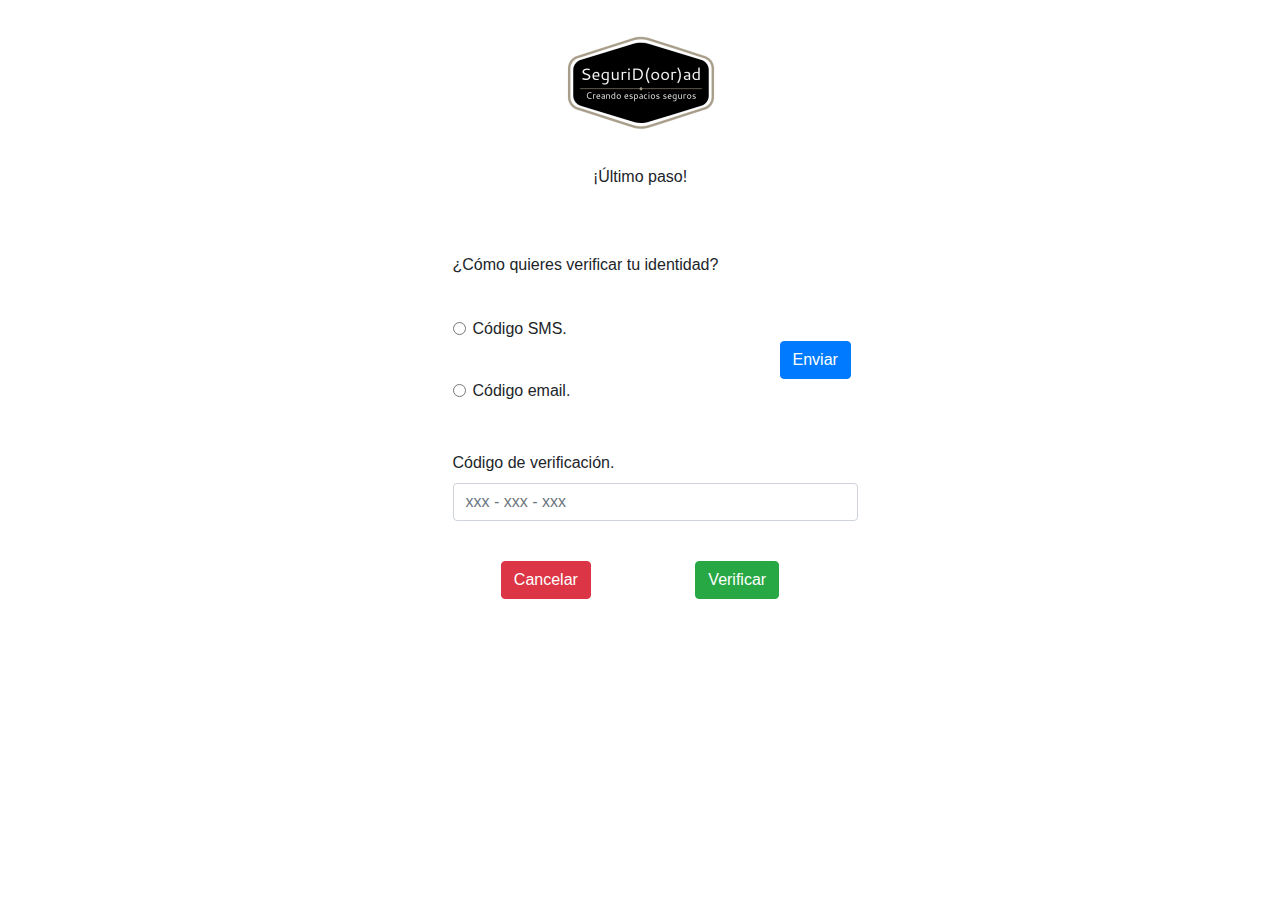
<file: confirmUser.html>
<!DOCTYPE html>
<html lang="en" dir="ltr">
  <head>
    <meta charset="utf-8">
    <link rel="stylesheet" href="https://stackpath.bootstrapcdn.com/bootstrap/4.4.1/css/bootstrap.min.css" integrity="sha384-Vkoo8x4CGsO3+Hhxv8T/Q5PaXtkKtu6ug5TOeNV6gBiFeWPGFN9MuhOf23Q9Ifjh" crossorigin="anonymous">
    <link rel="stylesheet" href="./styles/style.css">
    <title>SeguriD(oor)ad</title>
  </head>
  <body>

    <div class="container-fluid">
      <img src="./images/logo.png">
      <p>¡Último paso!</p>
      <br>
      <br>
    </div>


    <div class="container">
      <p>¿Cómo quieres verificar tu identidad?</p>
      <br>
        <div class="form-check">
          <input class="form-check-input" type="radio" id="smsRadio" value="smsOption" name="tipo">
          <label class="form-check-label" for="smsRadio">
            Código SMS.
          </label>
        </div>
        <button type="button" id="sendConfirmationCode" class="btn btn-primary">Enviar</button>
        <div class="form-check">
          <input class="form-check-input" type="radio" id="emailRadio" value="emailOption" name="tipo">
          <label class="form-check-label" for="emailRadio" >
            Código email.
          </label>
        </div>
    </div>
    <br>
    <br>

    <div class="container">
      <form>
        <div class="form-group">
          <label for="ultimateCodeV">Código de verificación.</label>
          <input type="text" id="ultimateCodeV" placeholder="xxx - xxx - xxx" class="form-control">
        </div>
      </form>
    </div>
    <br>
    <div class="container-md">
      <div class="row">
        <div class="col">
          <button type="button" id="cancelVerificationButton" class="btn btn-danger">Cancelar</button>
          <a href="./selectLogIn.html" id="verifButton"><button type="button" id="verificationButton" class="btn btn-success">Verificar</button></a>
        </div>
      </div>
    </div>


<script src="https://code.jquery.com/jquery-3.4.1.slim.min.js" integrity="sha384-J6qa4849blE2+poT4WnyKhv5vZF5SrPo0iEjwBvKU7imGFAV0wwj1yYfoRSJoZ+n" crossorigin="anonymous"></script>
<script src="https://cdn.jsdelivr.net/npm/popper.js@1.16.0/dist/umd/popper.min.js" integrity="sha384-Q6E9RHvbIyZFJoft+2mJbHaEWldlvI9IOYy5n3zV9zzTtmI3UksdQRVvoxMfooAo" crossorigin="anonymous"></script>
<script src="https://stackpath.bootstrapcdn.com/bootstrap/4.4.1/js/bootstrap.min.js" integrity="sha384-wfSDF2E50Y2D1uUdj0O3uMBJnjuUD4Ih7YwaYd1iqfktj0Uod8GCExl3Og8ifwB6" crossorigin="anonymous"></script>
  </body>
</html>
</file>
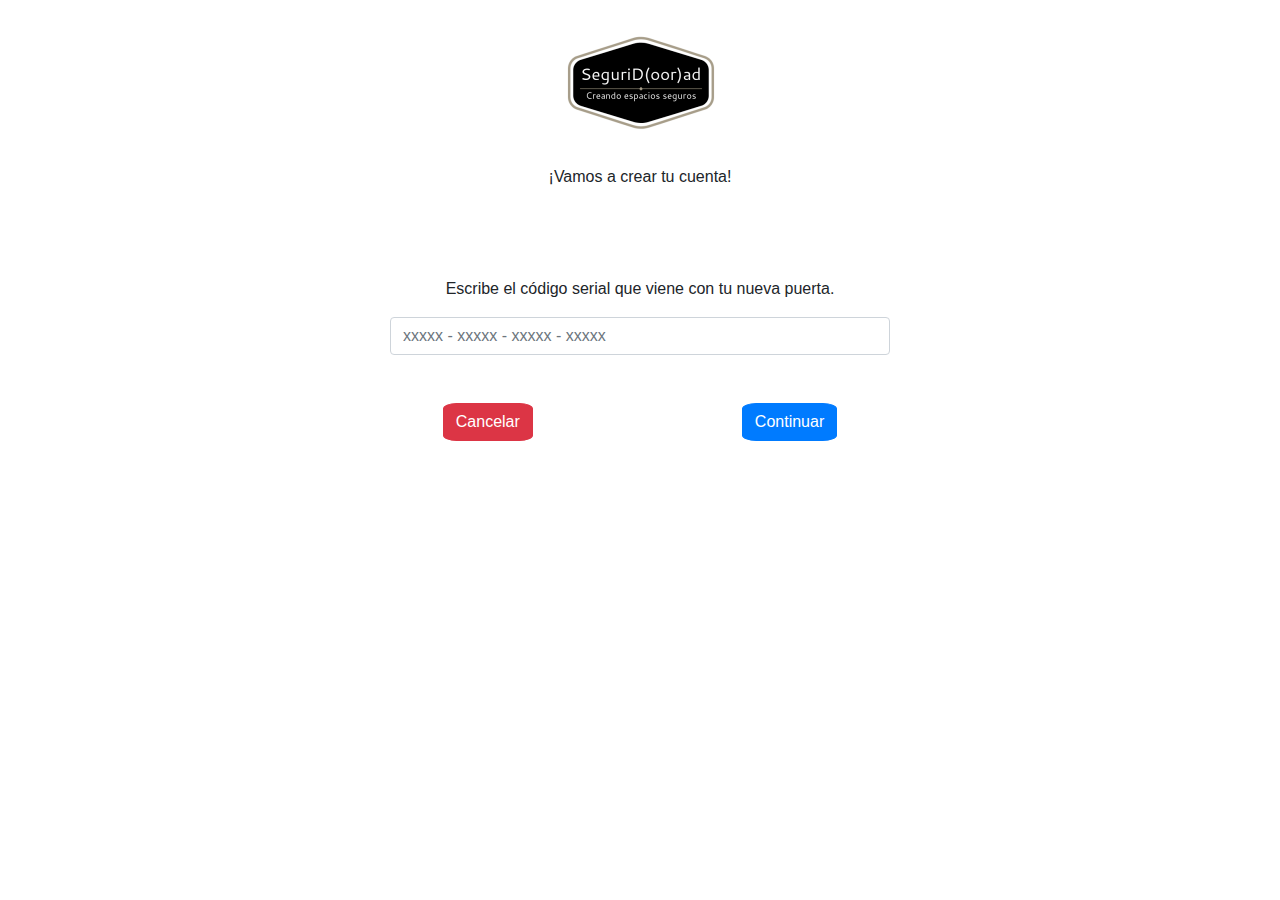
<file: firstSignUp.html>
<!DOCTYPE html>
<html lang="en" dir="ltr">
  <head>
    <meta charset="utf-8">
    <link rel="stylesheet" href="https://stackpath.bootstrapcdn.com/bootstrap/4.4.1/css/bootstrap.min.css" integrity="sha384-Vkoo8x4CGsO3+Hhxv8T/Q5PaXtkKtu6ug5TOeNV6gBiFeWPGFN9MuhOf23Q9Ifjh" crossorigin="anonymous">
    <link rel="stylesheet" href="./styles/style.css">
    <title>SeguriD(oor)ad</title>
  </head>
  <body>

    <div class="container-fluid">
      <div class="row">
        <div class="col-md">
          <div class="form-group">
            <img src="./images/logo.png">
            <p>¡Vamos a crear tu cuenta!</p>
            <br>
            <br>
            <br>
            <p>Escribe el código serial que viene con tu nueva puerta.</p>
            <input type="text" class="form-control" id="serialNumberInput" placeholder="xxxxx - xxxxx - xxxxx - xxxxx">
            <br>
            <br>
            <div>
              <div class="btn-group" role="group">
                <button type="button" class="btn btn-danger" id="cancelButton">Cancelar</button>
                <a href="./formSignUp.html"><button type="button" class="btn btn-primary" id="continueButton" href="./formSignUp.html">Continuar</button></a>
              </div>
            </div>
          </div>
        </div>
        </div>
      </div>


<script src="https://code.jquery.com/jquery-3.4.1.slim.min.js" integrity="sha384-J6qa4849blE2+poT4WnyKhv5vZF5SrPo0iEjwBvKU7imGFAV0wwj1yYfoRSJoZ+n" crossorigin="anonymous"></script>
<script src="https://cdn.jsdelivr.net/npm/popper.js@1.16.0/dist/umd/popper.min.js" integrity="sha384-Q6E9RHvbIyZFJoft+2mJbHaEWldlvI9IOYy5n3zV9zzTtmI3UksdQRVvoxMfooAo" crossorigin="anonymous"></script>
<script src="https://stackpath.bootstrapcdn.com/bootstrap/4.4.1/js/bootstrap.min.js" integrity="sha384-wfSDF2E50Y2D1uUdj0O3uMBJnjuUD4Ih7YwaYd1iqfktj0Uod8GCExl3Og8ifwB6" crossorigin="anonymous"></script>
  </body>
</html>
</file>
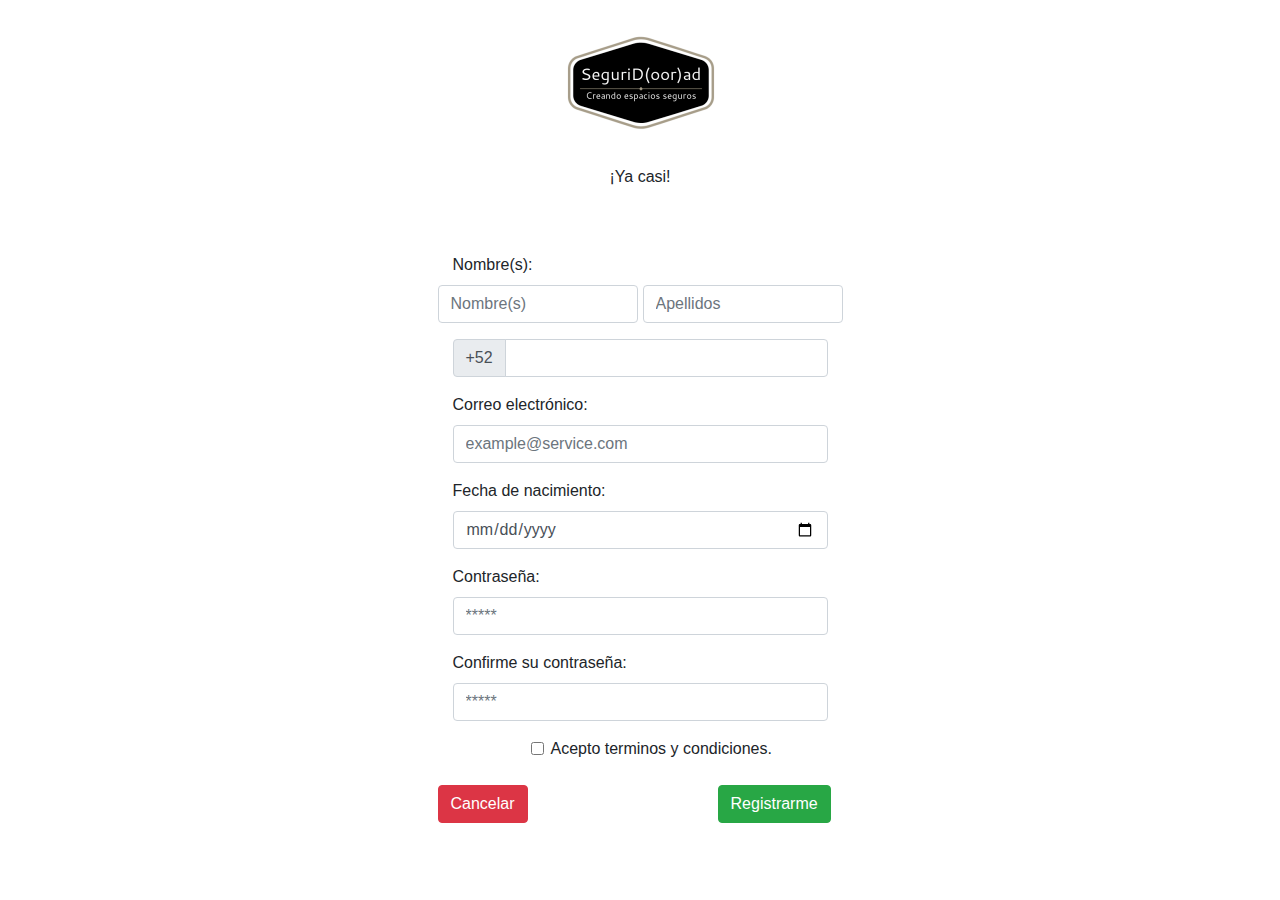
<file: formSignUp.html>
<!DOCTYPE html>
<html lang="en" dir="ltr">

<head>
  <meta charset="utf-8">
  <link rel="stylesheet" href="https://stackpath.bootstrapcdn.com/bootstrap/4.4.1/css/bootstrap.min.css" integrity="sha384-Vkoo8x4CGsO3+Hhxv8T/Q5PaXtkKtu6ug5TOeNV6gBiFeWPGFN9MuhOf23Q9Ifjh" crossorigin="anonymous">
  <link rel="stylesheet" href="./styles/style.css">
  <title>SeguriD(oor)ad</title>
</head>

<body>


  <div class="container-fluid">
    <div class="row">
      <div class="col-md">
        <div>
          <img src="./images/logo.png">
          <p>¡Ya casi!</p>
        </div>
        <br>
        <br>
      </div>
    </div>
  </div>


  <div class="container">
    <div class="row">
      <div class="col">
        <form>  <!--Formulario-->
          <label for="firstName">Nombre(s):</label>
          <div class="row">
            <div class="form-group">
              <input type="text" class="form-control" id="firstName" placeholder="Nombre(s)">
            </div>
            <div>
              <input type="text" class="form-control" id="lastName" placeholder="Apellidos">
            </div>
          </div>

          <div class="form-group">
            <div class="input-group mb-3">
              <div class="input-group-prepend">
                <span class="input-group-text" id="basic-addon1">+52</span>
              </div>
              <input type="number" id="phoneNumber" class="form-control">
            </div>
          </div>
          <div class="form-group">
            <label for="email">Correo electrónico:</label>
            <input type="text" class="form-control" id="email" placeholder="example@service.com">
          </div>
          <div class="form-group">
            <label for="birthDay">Fecha de nacimiento:</label>
            <input type="date" class="form-control" id="birthDay">
          </div>
          <div class="form-group">
            <label for="password">Contraseña:</label>
            <input type="password" class="form-control" placeholder="*****" id="password">
          </div>
          <div class="form-group">
            <label for="confirmPassword" class="labelAlign">Confirme su contraseña:</label>
            <input type="password" class="form-control" placeholder="*****" id="confirmPassword">
          </div>
        </form>
        <!--Formulario-->
      </div>
    </div>
  </div>

<div class="container">
  <div class="row">
    <div class="col">
      <div class="form-check">
        <input class="form-check-input" type="checkbox" value="" id="formCheck">
        <label class="form-check-label" for="formCheck" id="labelFormCheck">
          Acepto terminos y condiciones.
        </label>
      </div>
    </div>
  </div>
</div>
<br>
  <div class="container">
    <div class="row">
      <div class="col">
        <div class="row">
          <a href="./firstSignUp.html"><button type="button" class="btn btn-danger" id="cancelRegister">Cancelar</button></a>
          <a href="./confirmUser.html"><button type="submit" class="btn btn-success" id="register">Registrarme</button></a>
        </div>
      </div>
    </div>
  </div>


  <script src="https://code.jquery.com/jquery-3.4.1.slim.min.js" integrity="sha384-J6qa4849blE2+poT4WnyKhv5vZF5SrPo0iEjwBvKU7imGFAV0wwj1yYfoRSJoZ+n" crossorigin="anonymous"></script>
  <script src="https://cdn.jsdelivr.net/npm/popper.js@1.16.0/dist/umd/popper.min.js" integrity="sha384-Q6E9RHvbIyZFJoft+2mJbHaEWldlvI9IOYy5n3zV9zzTtmI3UksdQRVvoxMfooAo" crossorigin="anonymous"></script>
  <script src="https://stackpath.bootstrapcdn.com/bootstrap/4.4.1/js/bootstrap.min.js" integrity="sha384-wfSDF2E50Y2D1uUdj0O3uMBJnjuUD4Ih7YwaYd1iqfktj0Uod8GCExl3Og8ifwB6" crossorigin="anonymous"></script>
</body>

</html>
</file>
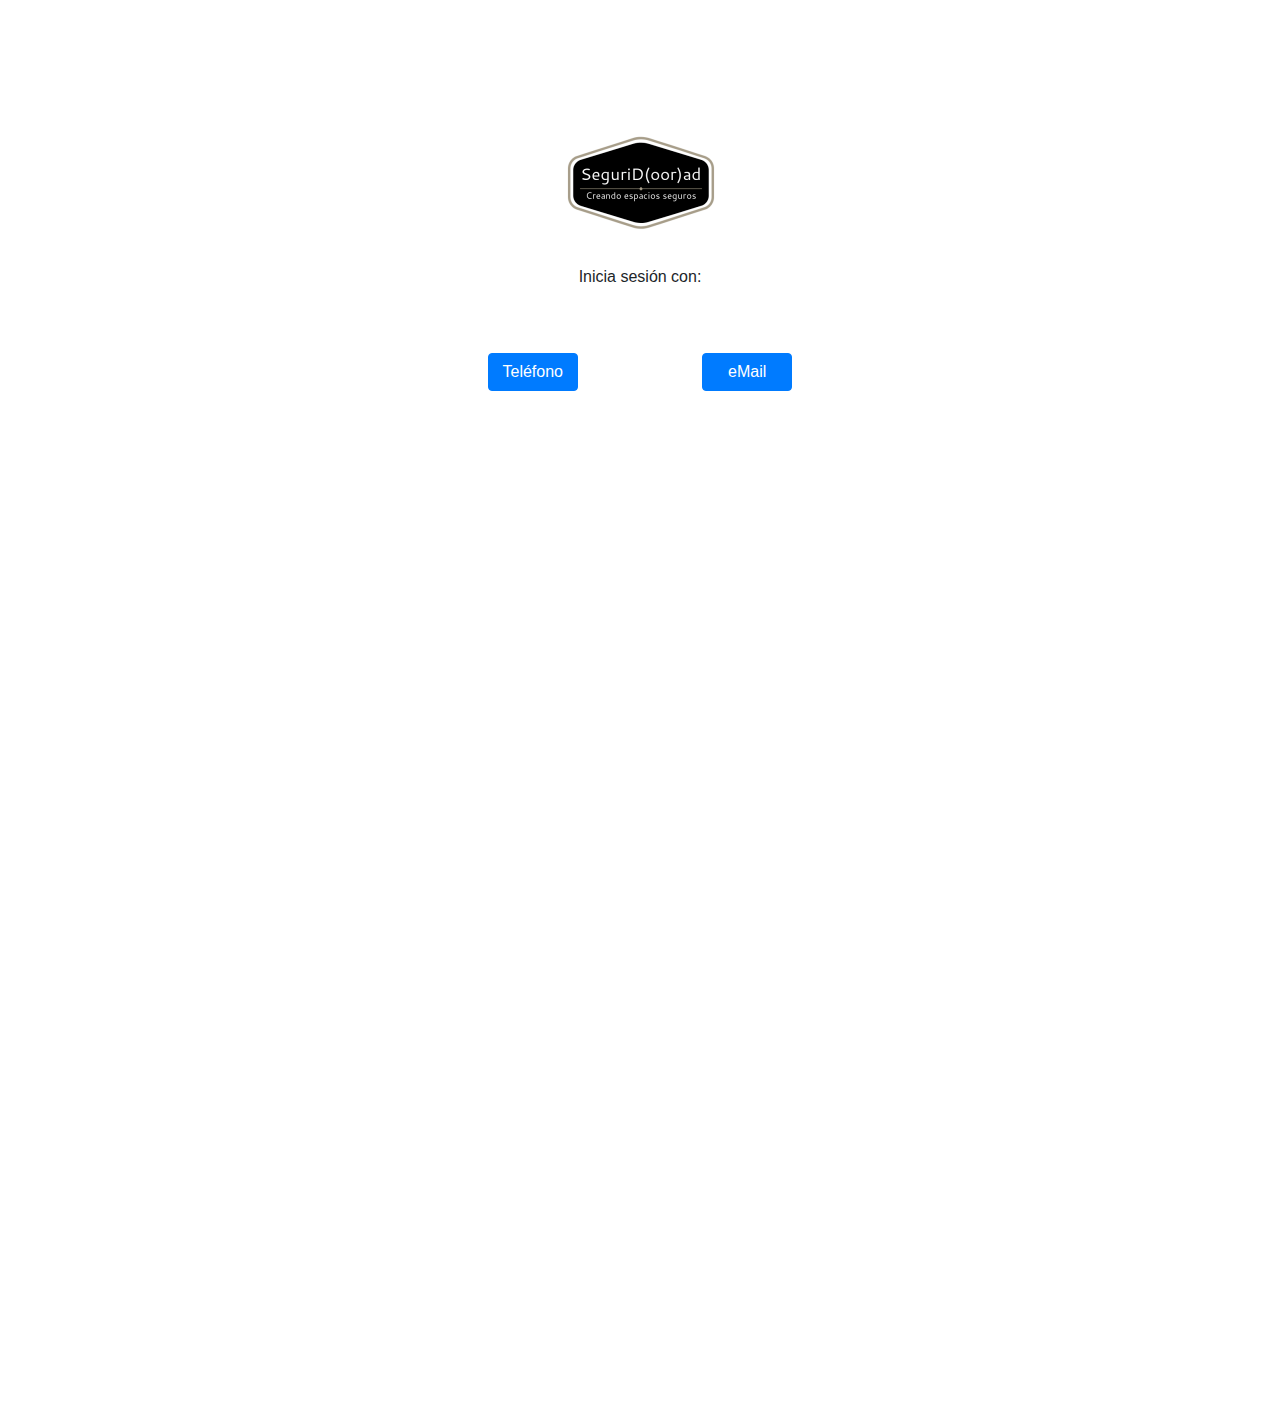
<file: selectLogIn.html>
<!DOCTYPE html>
<html lang="en" dir="ltr">
  <head>
    <meta charset="utf-8">
    <link rel="stylesheet" href="https://stackpath.bootstrapcdn.com/bootstrap/4.4.1/css/bootstrap.min.css" integrity="sha384-Vkoo8x4CGsO3+Hhxv8T/Q5PaXtkKtu6ug5TOeNV6gBiFeWPGFN9MuhOf23Q9Ifjh" crossorigin="anonymous">
    <link rel="stylesheet" href="./styles/logIn.css">
    <title>SeguriD(oor)ad</title>
  </head>
  <body>
    <div class="container-fluid">
      <div class="row">
        <div class="col-sm">
          <img src="./images/logo.png">
          <p>Inicia sesión con:</p>
          <br>
          <br>
            <button type="button" class="btn btn-primary" id="phoneButton">Teléfono</button>
            <button type="button" class="btn btn-primary" id="emailButton">eMail</button>
        </div>
      </div>
    </div>

<div class="invisible">
  <div class="container-fluid">
    <div class="row">
      <div class="col-sm">
        <img src="./images/logo.png">
        <p>Log In</p>
        <form class="form">
          <label for="phoneLogIn">Número de teléfono:</label>
          <div class="form-group">
            <div class="input-group mb-3">
              <div class="input-group-prepend">
                <span class="input-group-text" id="basic-addon1">+52</span>
              </div>
              <input type="number" id="phoneLogIn" class="form-control">
            </div>
          </div>
          <div class="form-group">
            <label for="phonePassword">Contraseña:</label>
            <input type="text" id="phonePassword" placeholder="*****" class="form-control">
          </div>
        </form>
        <button type="button" class="btn btn-danger" id="logInPhoneCancel">Cancelar</button>
        <button type="button" class="btn btn-success" id="logInPhoneLogIn">Log In</button>
      </div>
    </div>
  </div>
</div>


<div class="invisible">
  <div class="container-fluid">
    <div class="row">
      <div class="col-sm">
        <img src="./images/logo.png">
        <p>Log In</p>
        <form>
          <div class="form-group">
            <label for="emailLogIn">Correo electrónico:</label>
            <input type="text" id="emailLogIn" class="form-control" placeholder="example@service.com">
          </div>
          <div class="form-group">
            <label for="emailPassword">Contraseña:</label>
            <input type="password" id="emailPassword" placeholder="*****" class="form-control">
          </div>
        </form>
        <button type="button" class="btn btn-danger" id="logInEmailCancel">Cancelar</button>
        <button type="button" class="btn btn-success" id="logInEmailLogIn">Log In</button>
      </div>
    </div>
  </div>
</div>




<script src="https://code.jquery.com/jquery-3.4.1.slim.min.js" integrity="sha384-J6qa4849blE2+poT4WnyKhv5vZF5SrPo0iEjwBvKU7imGFAV0wwj1yYfoRSJoZ+n" crossorigin="anonymous"></script>
<script src="https://cdn.jsdelivr.net/npm/popper.js@1.16.0/dist/umd/popper.min.js" integrity="sha384-Q6E9RHvbIyZFJoft+2mJbHaEWldlvI9IOYy5n3zV9zzTtmI3UksdQRVvoxMfooAo" crossorigin="anonymous"></script>
<script src="https://stackpath.bootstrapcdn.com/bootstrap/4.4.1/js/bootstrap.min.js" integrity="sha384-wfSDF2E50Y2D1uUdj0O3uMBJnjuUD4Ih7YwaYd1iqfktj0Uod8GCExl3Og8ifwB6" crossorigin="anonymous"></script>
  </body>
</html>
</file>
<file: styles/style.css>
.container-fluid {
  text-align: center;
}

.form-group{
  margin-left: auto;
  margin-right: auto;
}

#firstName{
  width: 200px;
}

#lastName{
  width: 200px;
  margin-left:5px;
}

.container{
  width: 405px;
}

#register{
  margin-left: 190px;
}

#serialNumberInput {
  width: 500px;
  margin-left: auto;
  margin-right: auto;
}

#cancelButton {
  border-radius: 15%;
}

#continueButton {
  margin-left: 209px;
  border-radius: 15%;
}

#ultimateCodeV{
  width: 405px;
}

.container-md{
  width: 405px;
    text-align: center;
}

#verificationButton{
  margin-left: 100px;
}

#sendConfirmationCode{
  margin-left: 327px;
}

.identityVerification {
  text-align: center;
}

#formCheck {
  margin-left: 58px;
}

#labelFormCheck {
  margin-left: 78px;
  width: 300px;
}
</file>
<file: styles/logIn.css>
.container-fluid{
  text-align: center;
  margin-top: 100px;
}

#phoneButton{
  width: 90px;
}

#emailButton {
  margin-left: 120px;
  width: 90px;
}


#logInPhoneLogIn, #logInEmailLogIn{
  margin-left: 100px;
  width: 90px;
}

.form-control{
  text-align: center;
  margin-left: auto;
  margin-right: auto;
  width: 400px;
}

.form{
  text-align: center;
  margin-left: auto;
  margin-right: auto;
  width: 400px;
}

.invisible {
  visibility: hidden;
}
</file>
